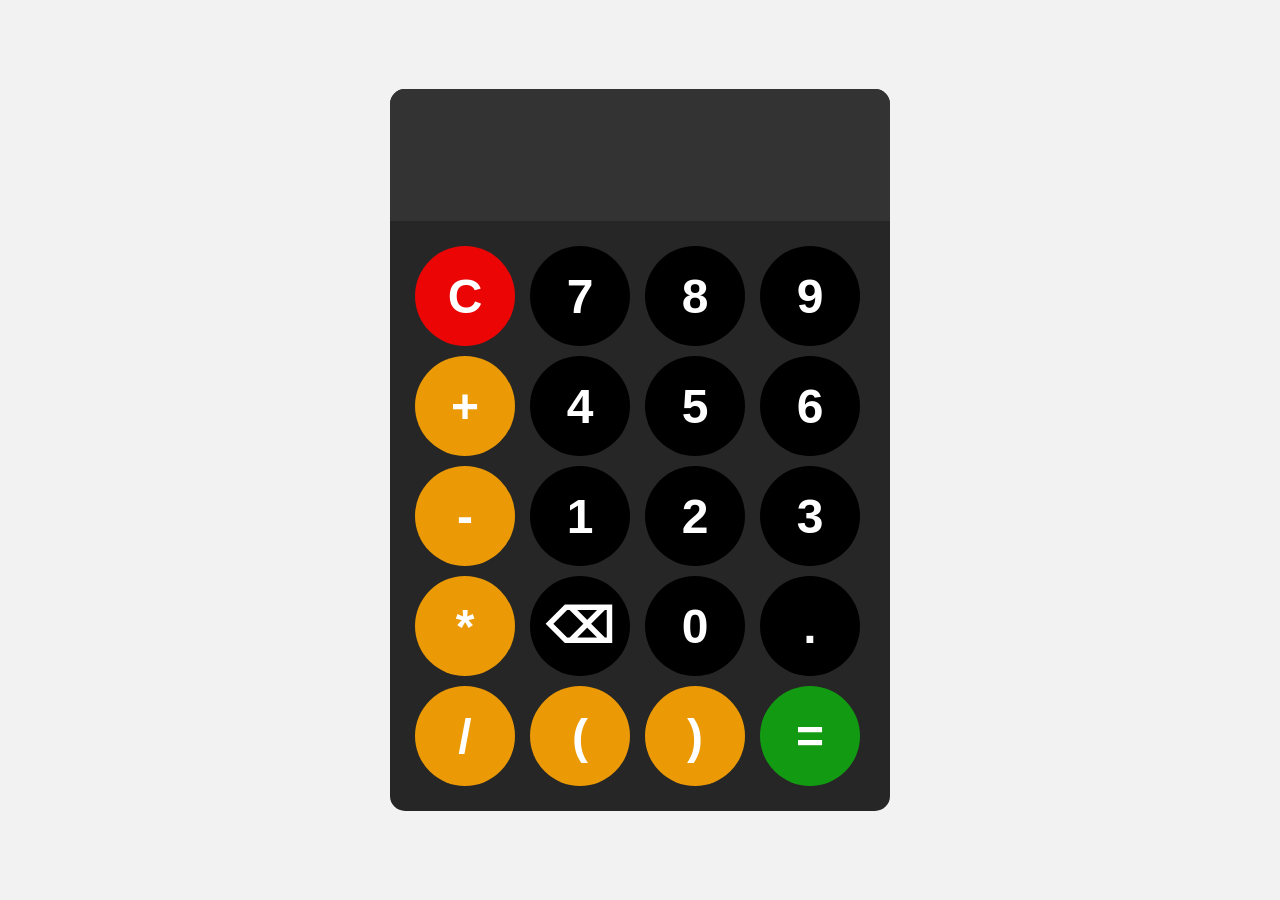
<file: index.html>
<!DOCTYPE html>
<html lang="en">
<head>
    <meta charset="UTF-8">
    <meta name="viewport" content="width=device-width, initial-scale=1.0">
    <title>Document</title>
    <link rel="stylesheet" href="style.css">
</head>
<body>

    <div id="calculator">
        <input id="display" readonly>
        <div id="keys">
            <button onclick="clearDisplay()"class="clear-btn">C</button>
            <button onclick="appendToDisplay('7')">7</button>
            <button onclick="appendToDisplay('8')">8</button>
            <button onclick="appendToDisplay('9')">9</button>
            <button onclick="appendToDisplay('+')" class="operator-btn">+</button>
            <button onclick="appendToDisplay('4')">4</button>
            <button onclick="appendToDisplay('5')">5</button>
            <button onclick="appendToDisplay('6')">6</button>
            <button onclick="appendToDisplay('-')"class="operator-btn">-</button>
            <button onclick="appendToDisplay('1')">1</button>
            <button onclick="appendToDisplay('2')">2</button>
            <button onclick="appendToDisplay('3')">3</button>
            <button onclick="appendToDisplay('*')" class="operator-btn">*</button>
            <button onclick="backspace()">⌫</button>
            <button onclick="appendToDisplay('0')">0</button>
            <button onclick="appendToDisplay('.')">.</button>
            <button onclick="appendToDisplay('/')"class="operator-btn">/</button>
            <button onclick="appendToDisplay('(')"class="operator-btn">(</button>
            <button onclick="appendToDisplay(')')"class="operator-btn">)</button>
            <button onclick="calculate()"class="equal-btn">=</button>
            
        </div>
    </div>

    <script src="script.js"></script>
</body>
</html>
</file>
<file: style.css>
body{
    margin: 0;
    display: flex;
    justify-content: center;
    align-items: center;
    height: 100vh;
    background-color: hsl(0, 0%, 95%);
}
#calculator{
    font-family: Arial, sans-serif;
    background-color: hsl(0, 0%, 15%);
    border-radius: 15px;
    max-width: 500px;
    overflow: hidden;
}
#display{
    width: 100%;
    padding: 20px;
    font-size: 5rem;
    text-align: left;
    border: none;
    background-color: hsl(0, 0%, 20%);
    color: white;
}
#keys{
    display: grid;
    grid-template-columns: repeat(4,1fr);
    gap: 10px;
    padding: 25px;

}

button{
    width:100px;
    height: 100px;
    border-radius: 50px;
    border: none;
    background-color: hsl(0, 0%, 0%);
    color: white;
    font-size: 3rem;
    font-weight: bold;
    cursor: pointer;
}
button:hover{
    background-color: hsl(0, 0%, 40%);
}
button:active{
    background-color: hsl(0, 0%, 50%);
}
.operator-btn{
    background-color: hsl(39, 96%, 47%);
}
.operator-btn:hover{
    background-color: hsl(39, 96%, 57%);
}
.operator-btn:active{
    background-color: hsl(39, 96%, 67%);
}
.clear-btn{
    background-color: hsl(0, 96%, 47%);
}
.clear-btn:hover{
    background-color: hsl(0, 96%, 57%);
}
.clear-btn:active{
    background-color: hsl(0, 96%, 67%);
}
.equal-btn{
    background-color: hsl(120, 78%, 34%);
}
.equal-btn:hover{
    background-color: hsl(120, 78%, 44%);
}
.equal-btn:active{
    background-color: hsl(120, 78%, 54%);
}
</file>
